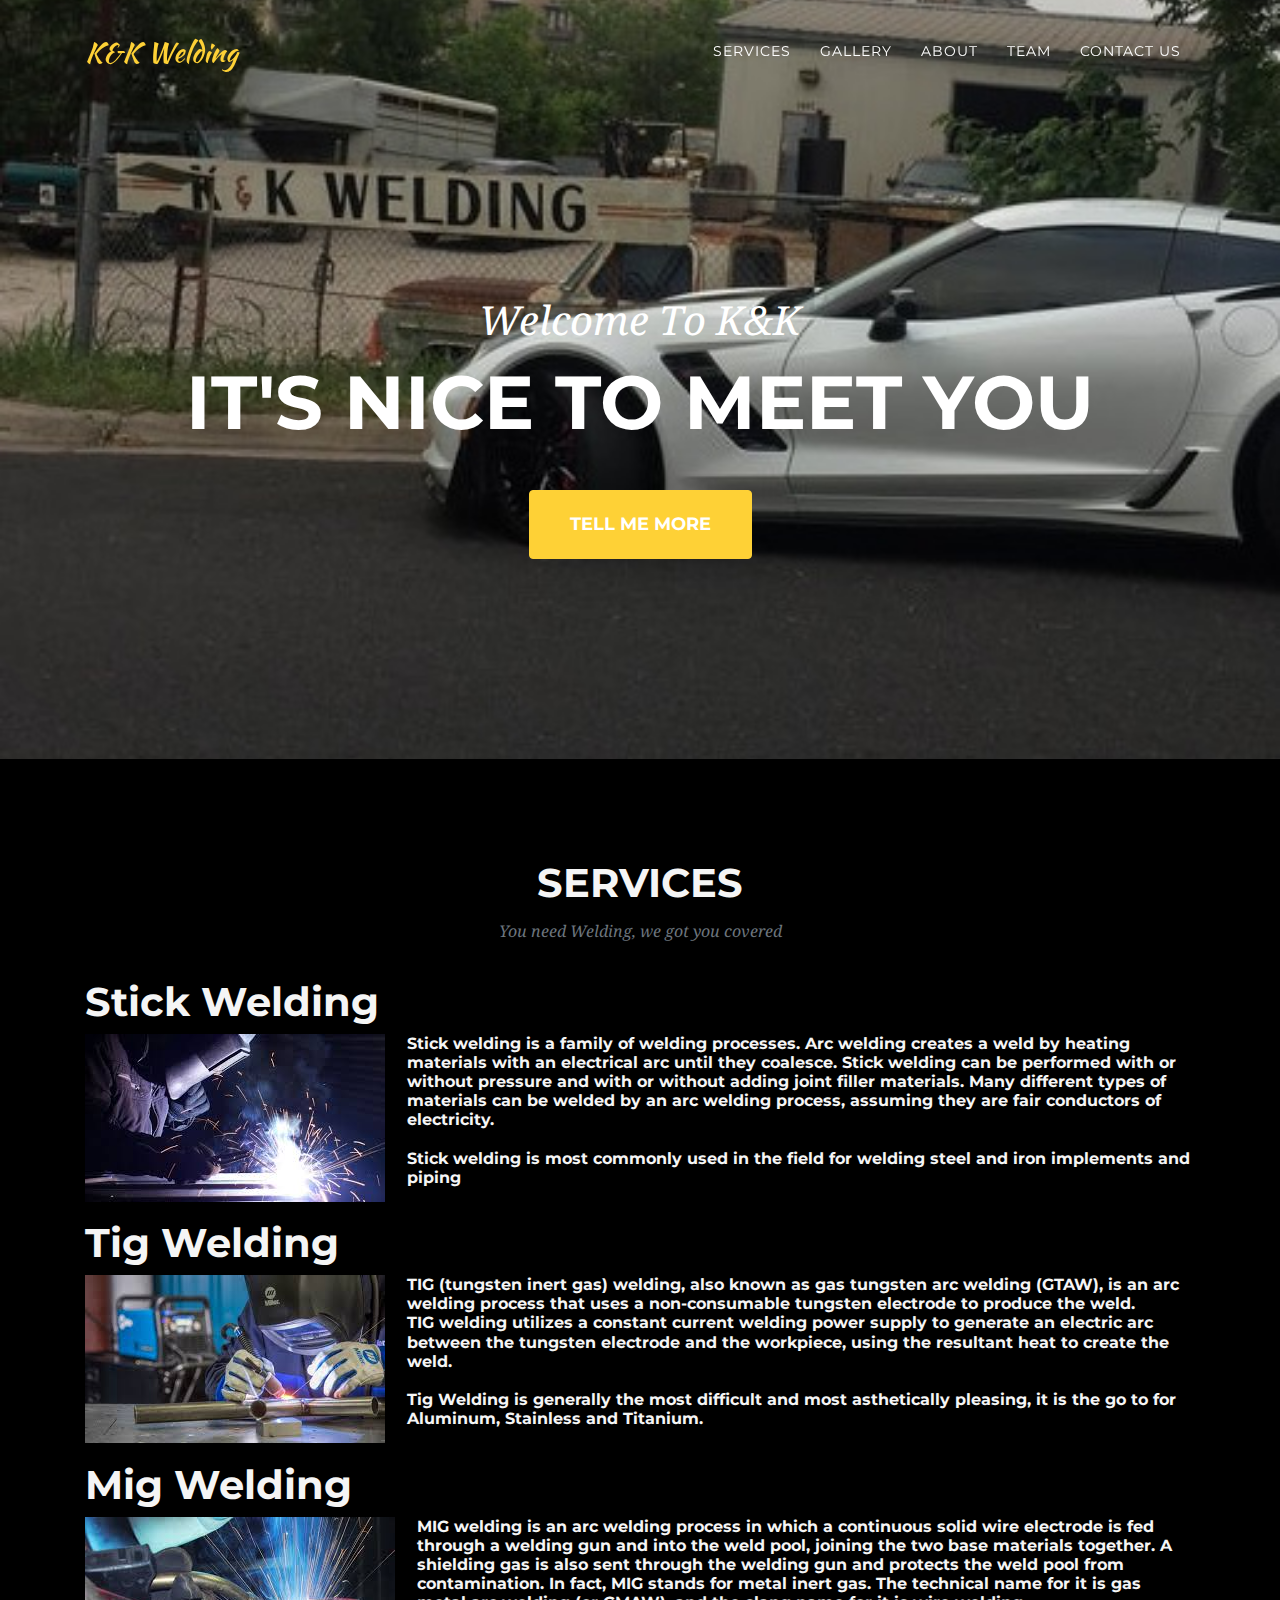
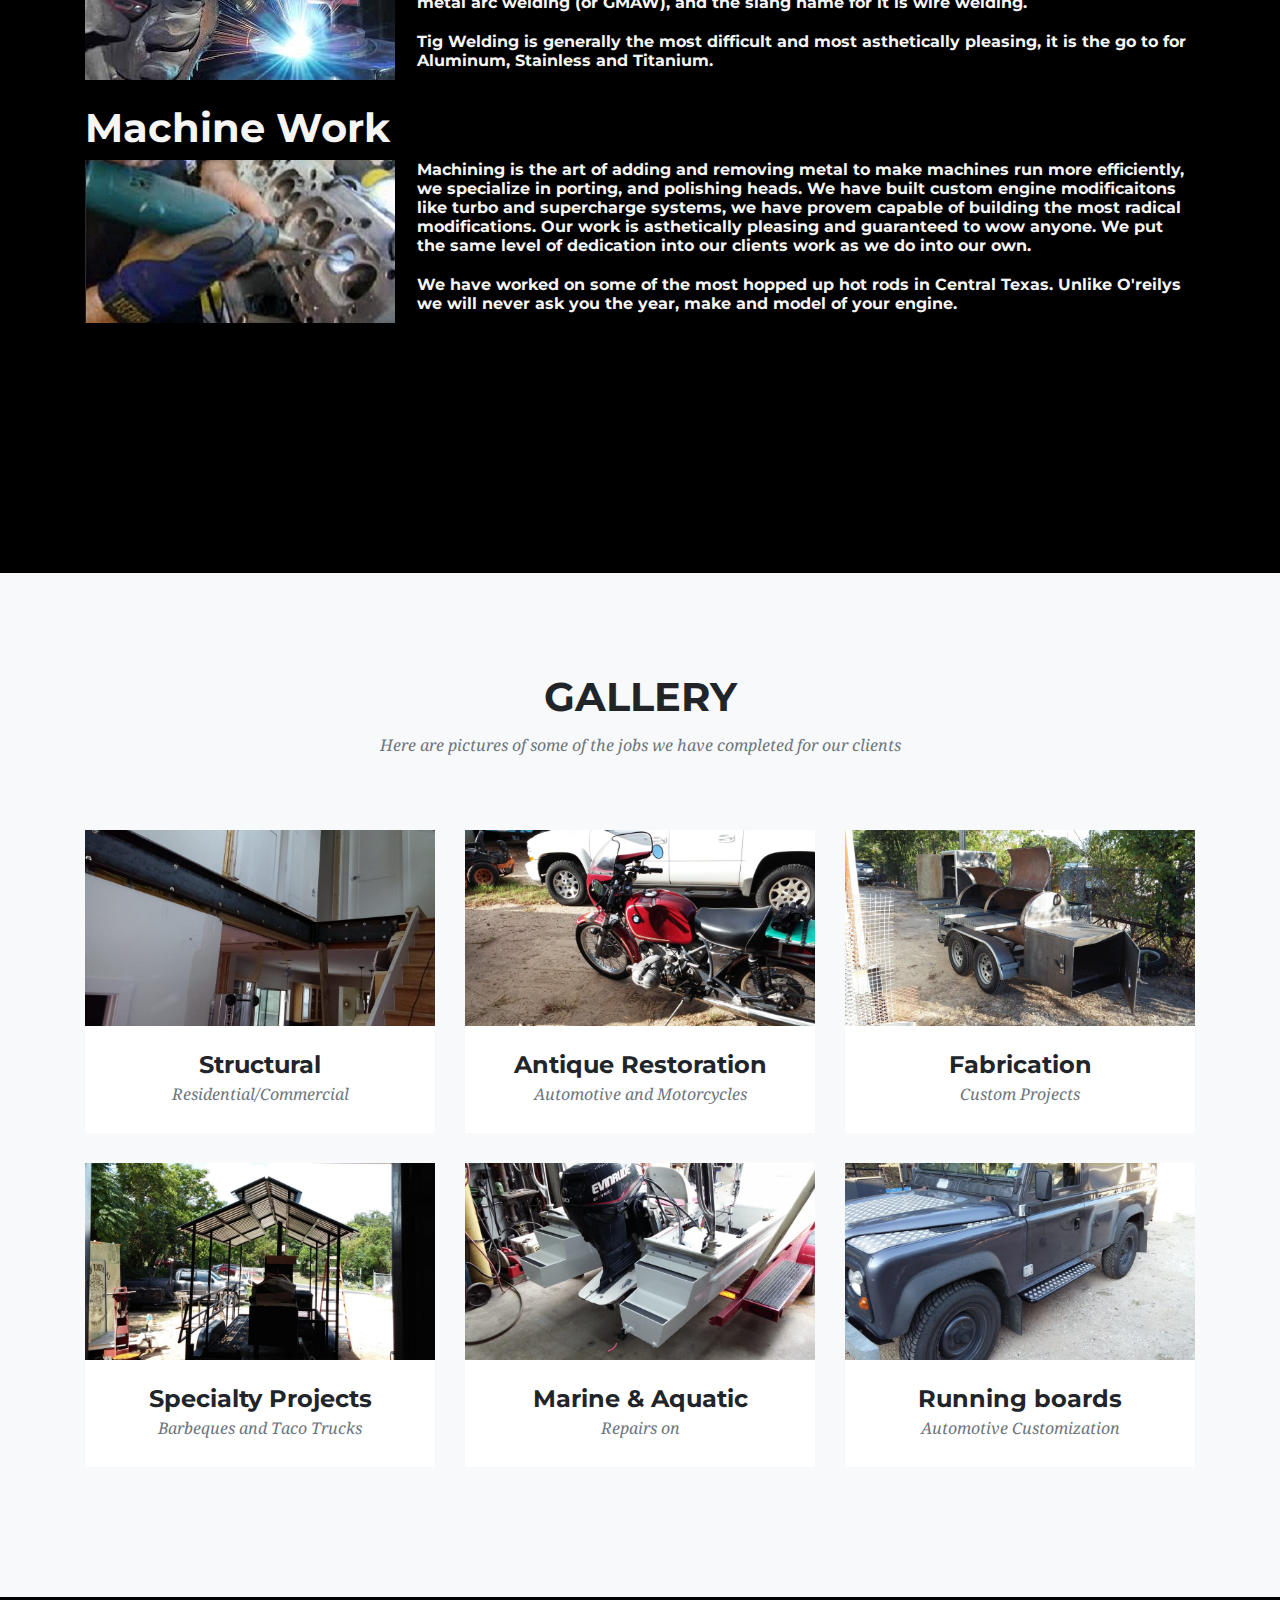
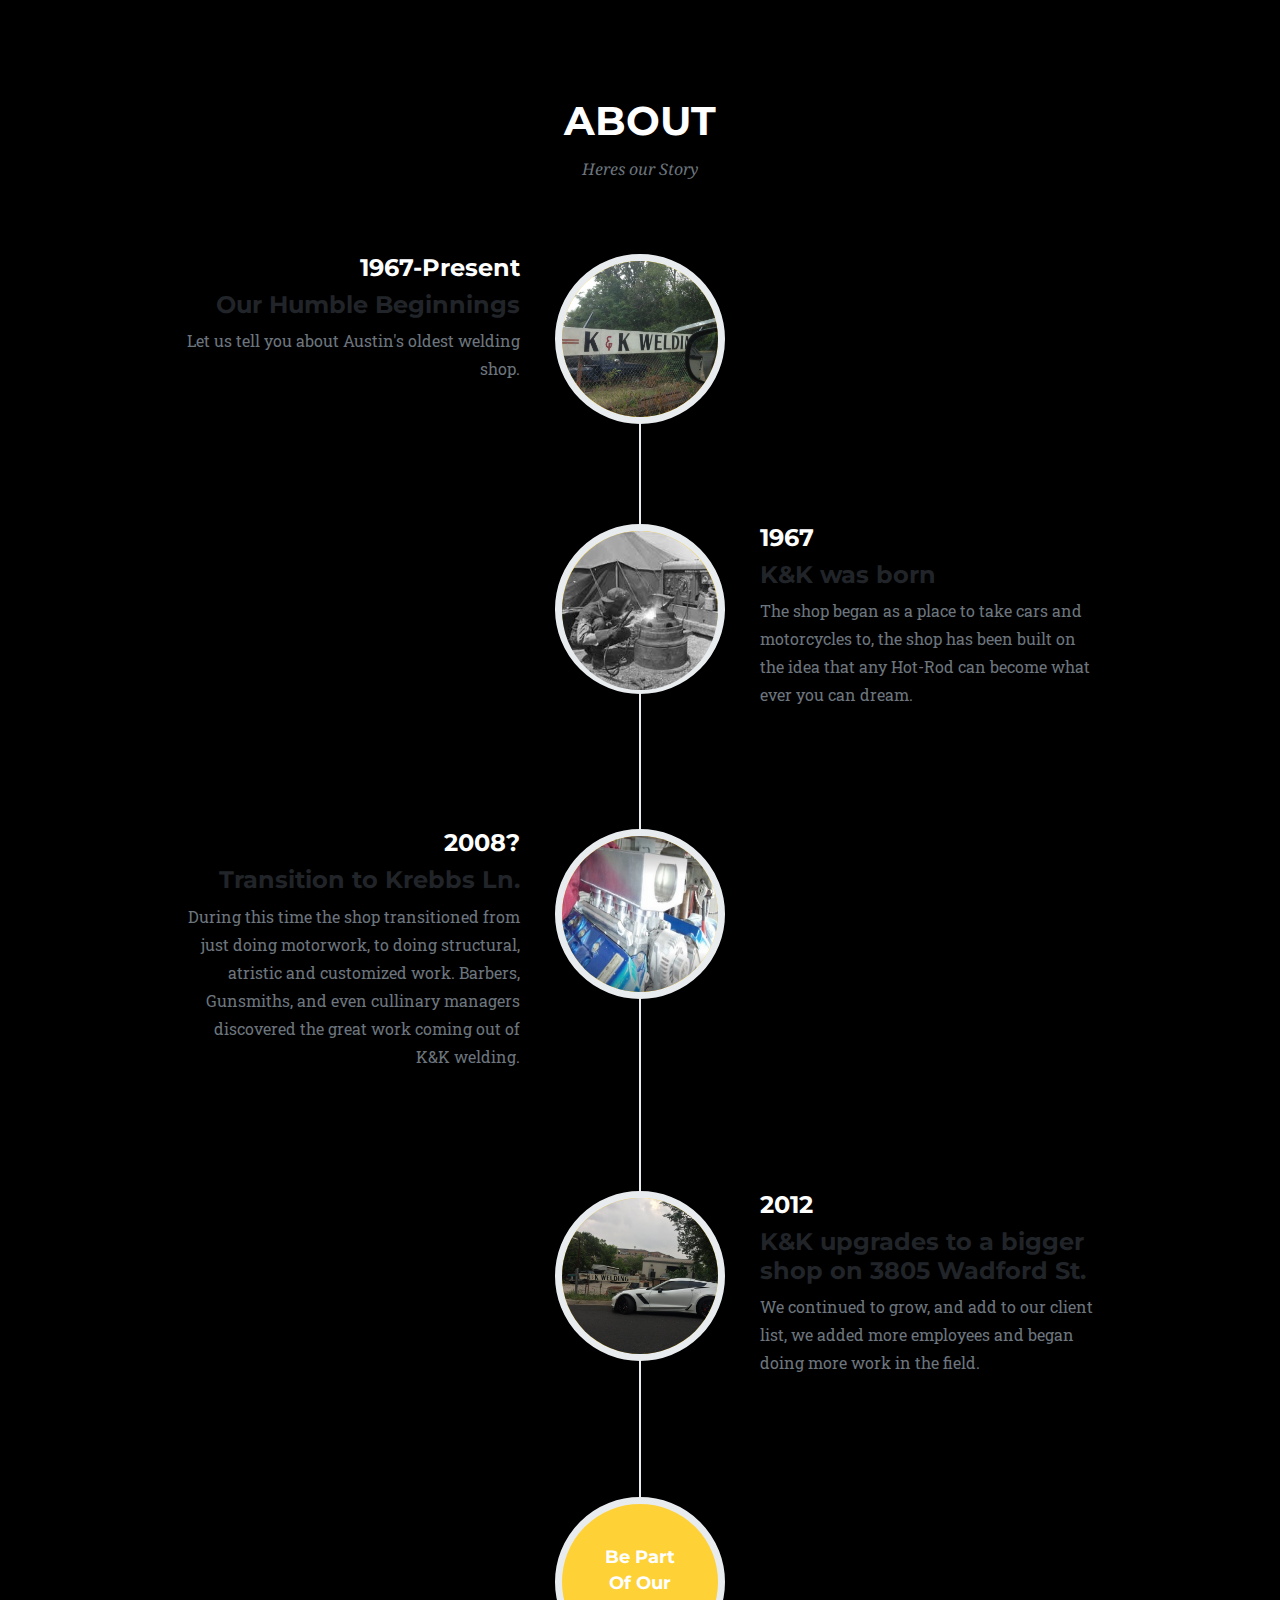
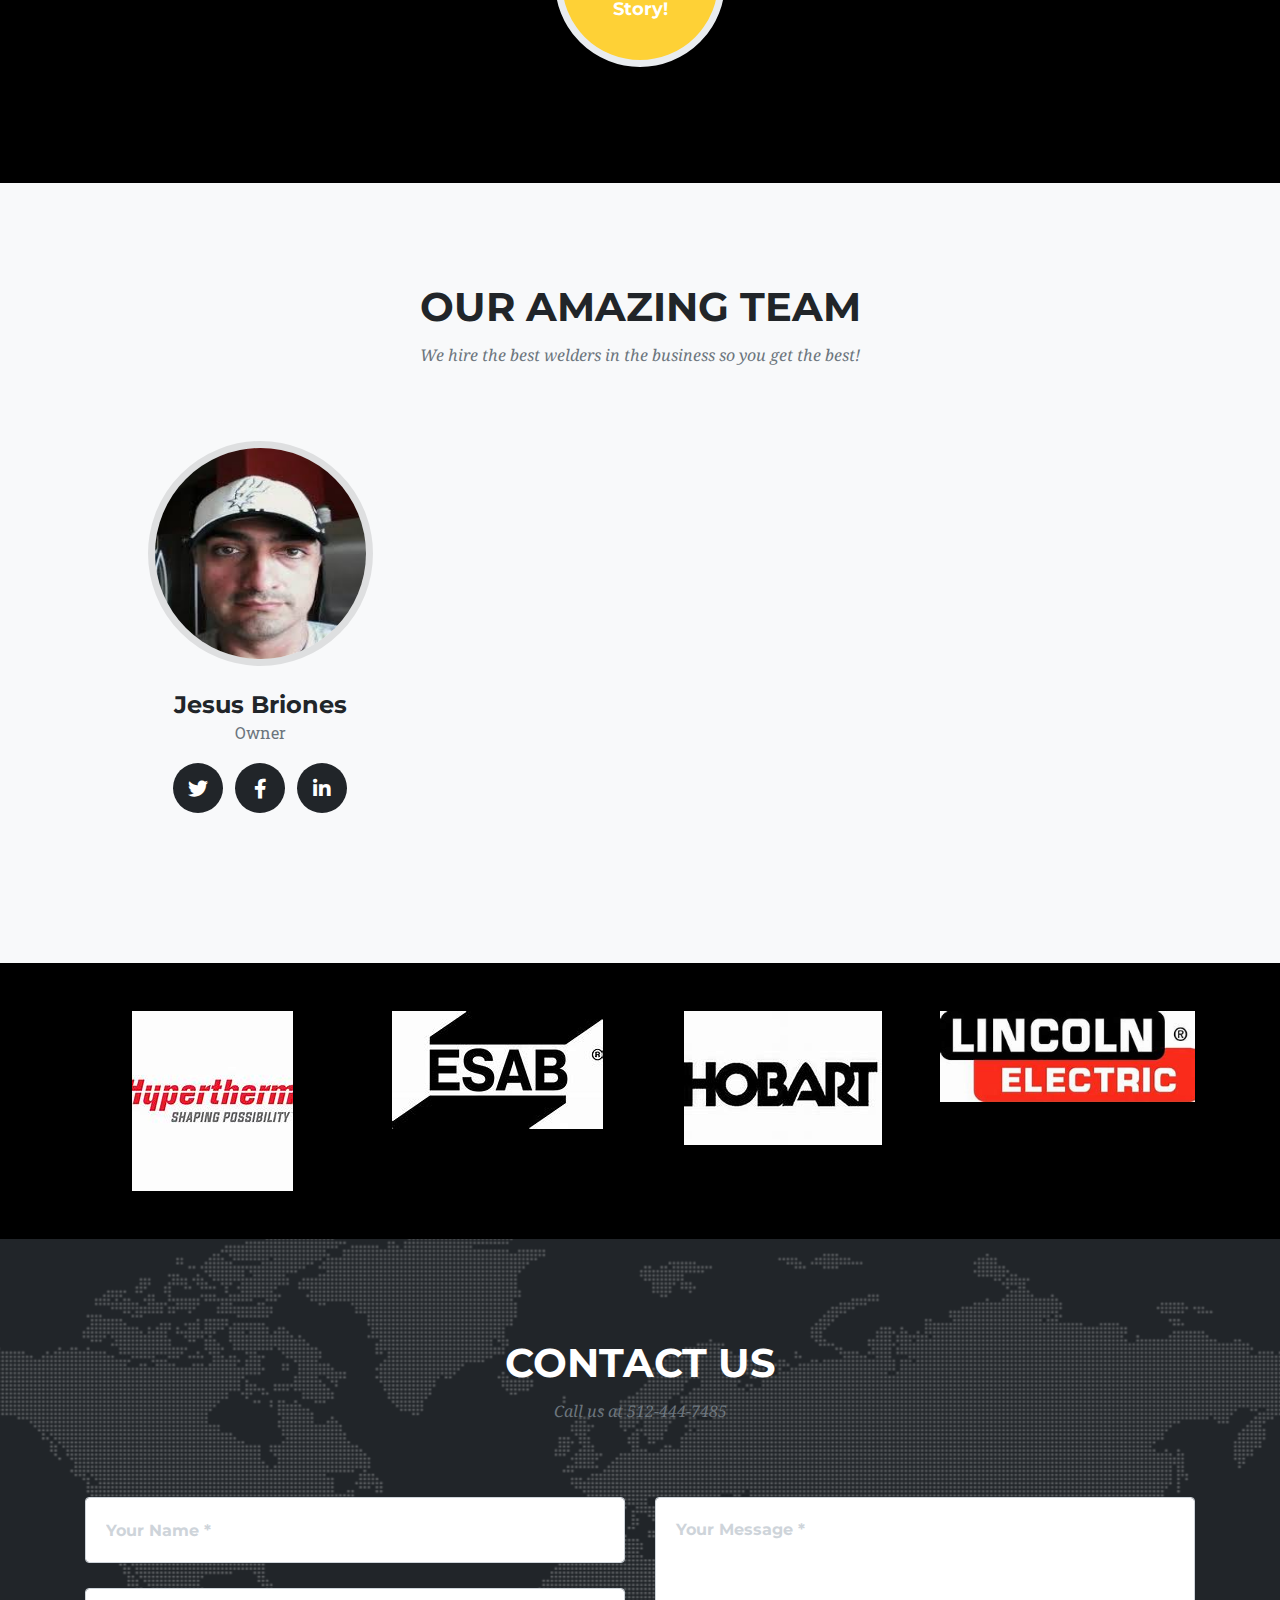
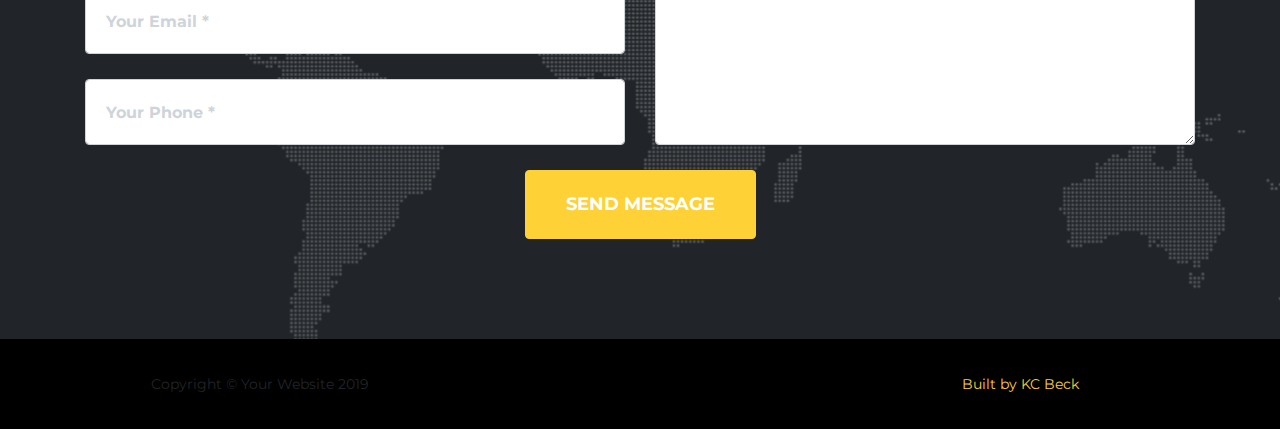
<file: index.html>
<!DOCTYPE html>
<html lang="en">

<head>
  <style>
    .body{
      background-color: black;
    }
    .covered{
      color: whitesmoke;
    }
    #year,#year1,#year2,#year3, #years,#bout{
      color: white;
    }
    
    .section-subheading, #begin{
      color: gainsboro;
    }
    .subheading{
      color:gainsboro;
    }
    #svc{
      margin-top: -17%;
    }
    #services{
      color: whitesmoke;
    }
    #body{
      background-color: black;
    }
    #stick{
      float:left;
      margin-right: 2%;
    }
    #sticktext{
      float: left;
    }

    #tig{
      float:left;
      margin-right: 2%;
    }
    #tigtext{
      float: left;
    }
    #mig{
      float:left;
      margin-right: 2%;
    }
    #migtext{
      float: left;
    }
    #machine{
      float:left;
      margin-right: 2%;
    }
    #machine1{
      float: left;
    }
 
    </style>

  <meta charset="utf-8">
  <meta name="viewport" content="width=device-width, initial-scale=1, shrink-to-fit=no">
  <meta name="description" content="">
  <meta name="author" content="">

  <title>K&K Welding- Austins oldest welding shop</title>

  <!-- Bootstrap core CSS -->
  <link href="vendor/bootstrap/css/bootstrap.min.css" rel="stylesheet">

  <!-- Custom fonts for this template -->
  <link href="vendor/fontawesome-free/css/all.min.css" rel="stylesheet" type="text/css">
  <link href="https://fonts.googleapis.com/css?family=Montserrat:400,700" rel="stylesheet" type="text/css">
  <link href='https://fonts.googleapis.com/css?family=Kaushan+Script' rel='stylesheet' type='text/css'>
  <link href='https://fonts.googleapis.com/css?family=Droid+Serif:400,700,400italic,700italic' rel='stylesheet' type='text/css'>
  <link href='https://fonts.googleapis.com/css?family=Roboto+Slab:400,100,300,700' rel='stylesheet' type='text/css'>

  <!-- Custom styles for this template -->
  <link href="css/agency.min.css" rel="stylesheet">

</head>

<body id="body">

  <!-- Navigation -->
  <nav class="navbar navbar-expand-lg navbar-dark fixed-top" id="mainNav">
    <div class="container">
      <a class="navbar-brand js-scroll-trigger" href="#page-top">K&K Welding</a>
      <button class="navbar-toggler navbar-toggler-right" type="button" data-toggle="collapse" data-target="#navbarResponsive" aria-controls="navbarResponsive" aria-expanded="false" aria-label="Toggle navigation">
        Menu
        <i class="fas fa-bars"></i>
      </button>
      <div class="collapse navbar-collapse" id="navbarResponsive">
        <ul class="navbar-nav text-uppercase ml-auto">
          <li class="nav-item">
            <a class="nav-link js-scroll-trigger" href="#services">Services</a>
          </li>
          <li class="nav-item">
            <a class="nav-link js-scroll-trigger" href="#portfolio">Gallery</a>
          </li>
          <li class="nav-item">
            <a class="nav-link js-scroll-trigger" href="#about">About</a>
          </li>
          <li class="nav-item">
            <a class="nav-link js-scroll-trigger" href="#team">Team</a>
          </li>
          <li class="nav-item">
            <a class="nav-link js-scroll-trigger" href="#contact">Contact Us</a>
          </li>
        </ul>
      </div>
    </div>
  </nav>

  <!-- Header -->
  <header class="masthead">
    <div class="container">
      <div class="intro-text">
        <div class="intro-lead-in">Welcome To K&K</div>
        <div class="intro-heading text-uppercase">It's Nice To Meet You</div>
        <a class="btn btn-primary btn-xl text-uppercase js-scroll-trigger" href="#services">Tell Me More</a>
      </div>
    </div>
  </header>

  <!-- Services -->
  <section class="page-section" id="services">
    <div class="container">
      <div class="row">
        <div class="col-lg-12 text-center">
          <h2 class="section-heading text-uppercase">Services</h2>
          <h3 class="section-subheading text-muted" id="covered">You need Welding, we got you covered</h3>
        </div>
      </div>
<!-- beginning of the three picture buttons -->
<section id="svc">
    <div>
      <h1>Stick Welding</h1>
      <container>
      <img src="./img/stick.jpg" id="stick"></img>
      <div id="sticktext"></div>
      <h6>Stick welding is a family of welding processes. Arc welding creates a weld by heating materials with an electrical arc until they coalesce. Stick welding can be performed with or without pressure and with or without adding joint filler materials. Many different types of materials can be welded by an arc welding process, assuming they are fair conductors of electricity.<br><br> Stick welding is most commonly used in the field for welding steel and iron implements and piping</h6>
      </container>
      </div>
  <br>
   <div>
    <h1>Tig Welding</h1>
    <container>
    <img src="./img/tig.jpg" id="tig"></img>
    <div id="tigtext"></div>
    <h6>TIG (tungsten inert gas) welding, also known as gas tungsten arc welding (GTAW), is an arc welding process that uses a non-consumable tungsten electrode to produce the weld. <br> TIG welding utilizes a constant current welding power supply to generate an electric arc between the tungsten electrode and the workpiece, using the resultant heat to create the weld.<br><br><ln></ln>
    Tig Welding is generally the most difficult and most asthetically pleasing, it is the go to for Aluminum, Stainless and Titanium.</h6>
  </container>
  </div>
  <br>
  <div class="clearfix float-my-children">
      <h1>Mig Welding</h1>
      <container>
      <img src="./img/mig.jpg" id="mig"></img>
      <div id="migtext"></div>
      <h6>MIG welding is an arc welding process in which a continuous solid wire electrode is fed through a welding gun and into the weld pool, joining the two base materials together. A shielding gas is also sent through the welding gun and protects the weld pool from contamination. In fact, MIG stands for metal inert gas. The technical name for it is gas metal arc welding (or GMAW), and the slang name for it is wire welding.<br><br><ln></ln>
      Tig Welding is generally the most difficult and most asthetically pleasing, it is the go to for Aluminum, Stainless and Titanium.</h6>
    </container>
    </div>
<br>
<div class="clearfix float-my-children">
  <h1>Machine Work</h1>
  <container>
  <img src="./img/Machine.jpg" id="machine"></img>
  <div id="machine1"></div>
  <h6>Machining is the art of adding and removing metal to make machines run more efficiently, we specialize in porting, and polishing heads. We have built custom engine modificaitons like turbo and supercharge systems, we have provem capable of building the most radical modifications. Our work is asthetically pleasing and guaranteed to wow anyone. We put the same level of dedication into our clients work as we do into our own.<br><br><ln></ln>
  We have worked on some of the most hopped up hot rods in Central Texas. Unlike O'reilys we will never ask you the year, make and model of your engine.</h6>
</container>
</div>

</section>
</section>



  <!-- Portfolio Grid -->
  <section class="bg-light page-section" id="portfolio">
    <div class="container">
              <!-- container -->
              <div class="row">
                  <div class="col-lg-12 text-center">
                    <h2 class="section-heading text-uppercase">Gallery</h2>
                    <h3 class="section-subheading text-muted">Here are pictures of some of the jobs we have completed for our clients</h3>
              </div>
    </div>
      <!-- Row1 -->
        <div class="row">
                <div class="col-md-4 col-sm-6 portfolio-item">
                    <a class="portfolio-link" data-toggle="modal" href="#portfolioModal1">
                          <div class="portfolio-hover">
                            <div class="portfolio-hover-content">
                              <i class="fas fa-plus fa-3x"></i>
                            </div>
                          </div>
                        <img class="img-fluid" src="img/portfolio/01-thumbnail.jpg" alt="">
                    </a>
                <div class="portfolio-caption">
                        <h4>Structural</h4>
                        <p class="text-muted">Residential/Commercial</p>
                </div>
        </div>
        <div class="col-md-4 col-sm-6 portfolio-item">
          <a class="portfolio-link" data-toggle="modal" href="#portfolioModal2">
            <div class="portfolio-hover">
              <div class="portfolio-hover-content">
                <i class="fas fa-plus fa-3x"></i>
              </div>
            </div>
            <img class="img-fluid" src="img/portfolio/02-thumbnail.jpg" alt="">
          </a>
          <div class="portfolio-caption">
            <h4>Antique Restoration</h4>
            <p class="text-muted">Automotive and Motorcycles</p>
          </div>
        </div>
        <div class="col-md-4 col-sm-6 portfolio-item">
          <a class="portfolio-link" data-toggle="modal" href="#portfolioModal3">
            <div class="portfolio-hover">
              <div class="portfolio-hover-content">
                <i class="fas fa-plus fa-3x"></i>
              </div>
            </div>
            <img class="img-fluid" src="img/portfolio/03-thumbnail.jpg" alt="">
          </a>
          <div class="portfolio-caption">
            <h4>Fabrication</h4>
            <p class="text-muted">Custom Projects</p>
          </div>
        </div>

        <div class="col-md-4 col-sm-6 portfolio-item">
          <a class="portfolio-link" data-toggle="modal" href="#portfolioModal4">
            <div class="portfolio-hover">
              <div class="portfolio-hover-content">
                <i class="fas fa-plus fa-3x"></i>
              </div>
            </div>
            <img class="img-fluid" src="img/portfolio/04-thumbnail.jpg" alt="">
          </a>
          <div class="portfolio-caption">
            <h4>Specialty Projects</h4>
            <p class="text-muted">Barbeques and Taco Trucks</p>
          </div>
        </div>
        <div class="col-md-4 col-sm-6 portfolio-item">
          <a class="portfolio-link" data-toggle="modal" href="#portfolioModal5">
            <div class="portfolio-hover">
              <div class="portfolio-hover-content">
                <i class="fas fa-plus fa-3x"></i>
              </div>
            </div>
            <img class="img-fluid" src="img/portfolio/05-thumbnail.jpg" alt="">
          </a>
          <div class="portfolio-caption">
            <h4>Marine & Aquatic</h4>
            <p class="text-muted">Repairs on </p>
          </div>
        </div>
        <div class="col-md-4 col-sm-6 portfolio-item">
          <a class="portfolio-link" data-toggle="modal" href="#portfolioModal6">
            <div class="portfolio-hover">
              <div class="portfolio-hover-content">
                <i class="fas fa-plus fa-3x"></i>
              </div>
            </div>
            <img class="img-fluid" src="img/portfolio/06-thumbnail.jpg" alt="">
          </a>
          <div class="portfolio-caption">
            <h4>Running boards</h4>
            <p class="text-muted">Automotive Customization</p>
          </div>
        </div>
      </div>
    </div>
  </section>

  <!-- About -->
  <section class="page-section" id="about">
    <div class="container">
      <div class="row">
        <div class="col-lg-12 text-center">
          <h2 class="section-heading text-uppercase" id="bout">About</h2>
          <h3 class="section-subheading text-muted">Heres our Story</h3>
        </div>
      </div>
      <div class="row">
        <div class="col-lg-12">
          <ul class="timeline">
            <li>
              <div class="timeline-image">
                <img class="rounded-circle img-fluid" src="img/oldsign.jpg" alt="">
              </div>
              <div class="timeline-panel">
                <div class="timeline-heading">
                  <h4 id="year">1967-Present</h4>
                  <h4 class="subheading" id="beginning">Our Humble Beginnings</h4>
                </div>
                <div class="timeline-body">
                  <p class="text-muted">Let us tell you about Austin's oldest welding shop.</p>
                </div>
              </div>
            </li>
            <li class="timeline-inverted">
              <div class="timeline-image">
                <img class="rounded-circle img-fluid" src="img/oldschool.jpg" alt="">
              </div>
              <div class="timeline-panel">
                <div class="timeline-heading">
                  <h4 id="year1">1967</h4>
                  <h4 class="subheading">K&K was born</h4>
                </div>
                <div class="timeline-body">
                  <p class="text-muted">The shop began as a place to take cars and motorcycles to, the shop has been built on the idea that any Hot-Rod can become what ever you can dream.</p>
                </div>
              </div>
            </li>
            <li>
              <div class="timeline-image">
                <img class="rounded-circle img-fluid" src="img/about/3.jpg" alt="">
              </div>
              <div class="timeline-panel">
                <div class="timeline-heading">
                  <h4 id="year2">2008?</h4>
                  <h4 class="subheading">Transition to Krebbs Ln.</h4>
                </div>
                <div class="timeline-body">
                  <p class="text-muted">During this time the shop transitioned from just doing motorwork, to doing structural, atristic and customized work. Barbers, Gunsmiths, and even cullinary managers discovered the great work coming out of K&K welding.</p>
                </div>
              </div>
            </li>
            <li class="timeline-inverted">
              <div class="timeline-image">
                <img class="rounded-circle img-fluid" src="img/about/4.jpg" alt="">
              </div>
              <div class="timeline-panel">
                <div class="timeline-heading">
                  <h4 id="year3">2012</h4>
                  <h4 class="subheading">K&K upgrades to a bigger shop on 3805 Wadford St.</h4>
                </div>
                <div class="timeline-body">
                  <p class="text-muted">We continued to grow, and add to our client list, we added more employees and began doing more work in the field.</p>
                </div>
              </div>
            </li>
            <li class="timeline-inverted">
              <div class="timeline-image">
                <h4 id="years">Be Part
                  <br>Of Our
                  <br>Story!</h4>
              </div>
            </li>
          </ul>
        </div>
      </div>
    </div>
  </section>

  <!-- Team -->
  <section class="bg-light page-section" id="team">
    <div class="container">
      <div class="row">
        <div class="col-lg-12 text-center">
          <h2 class="section-heading text-uppercase">Our Amazing Team</h2>
          <h3 class="section-subheading text-muted">We hire the best welders in the business so you get the best!</h3>
        </div>
      </div>
      <div class="row">
        <div class="col-sm-4">
          <div class="team-member">
            <img class="mx-auto rounded-circle" src="img/team/1.jpg" alt="">
            <h4>Jesus Briones</h4>
            <p class="text-muted">Owner</p>
            <ul class="list-inline social-buttons">
              <li class="list-inline-item">
                <a href="#">
                  <i class="fab fa-twitter"></i>
                </a>
              </li>
              <li class="list-inline-item">
                <a href="#">
                  <i class="fab fa-facebook-f"></i>
                </a>
              </li>
              <li class="list-inline-item">
                <a href="#">
                  <i class="fab fa-linkedin-in"></i>
                </a>
              </li>
            </ul>
          </div>
        </div>
        
      <!-- <div class="row">
        <div class="col-lg-8 mx-auto text-center">
          <p class="large text-muted">Lorem ipsum dolor sit amet, consectetur adipisicing elit. Aut eaque, laboriosam veritatis, quos non quis ad perspiciatis, totam corporis ea, alias ut unde.</p>
        </div>
      </div>
    </div> -->
  </section>

  <!-- Clients -->
  <section class="py-5">
    <div class="container">
      <div class="row">
        <div class="col-md-3 col-sm-6">
          <a href="#">
            <img class="img-fluid d-block mx-auto" src="img/logos/hypertherm.jpg" alt="">
          </a>
        </div>
        <div class="col-md-3 col-sm-6">
          <a href="#">
            <img class="img-fluid d-block mx-auto" src="img/logos/esab.jpg" alt="">
          </a>
        </div>
        <div class="col-md-3 col-sm-6">
          <a href="#">
            <img class="img-fluid d-block mx-auto" src="img/logos/hobart.jpg" alt="">
          </a>
        </div>
        <div class="col-md-3 col-sm-6">
          <a href="#">
            <img class="img-fluid d-block mx-auto" src="img/logos/lincoln.jpg" alt="">
          </a>
        </div>
      </div>
    </div>
  </section>

  <!-- Contact -->
  <section class="page-section" id="contact">
    <div class="container">
      <div class="row">
        <div class="col-lg-12 text-center">
          <h2 class="section-heading text-uppercase">Contact Us</h2>
          <h3 class="section-subheading text-muted">Call us at 512-444-7485</h3>
        </div>
      </div>
      <div class="row">
        <div class="col-lg-12">
          <form id="contactForm" name="sentMessage" novalidate="novalidate">
            <div class="row">
              <div class="col-md-6">
                <div class="form-group">
                  <input class="form-control" id="name" type="text" placeholder="Your Name *" required="required" data-validation-required-message="Please enter your name.">
                  <p class="help-block text-danger"></p>
                </div>
                <div class="form-group">
                  <input class="form-control" id="email" type="email" placeholder="Your Email *" required="required" data-validation-required-message="Please enter your email address.">
                  <p class="help-block text-danger"></p>
                </div>
                <div class="form-group">
                  <input class="form-control" id="phone" type="tel" placeholder="Your Phone *" required="required" data-validation-required-message="Please enter your phone number.">
                  <p class="help-block text-danger"></p>
                </div>
              </div>
              <div class="col-md-6">
                <div class="form-group">
                  <textarea class="form-control" id="message" placeholder="Your Message *" required="required" data-validation-required-message="Please enter a message."></textarea>
                  <p class="help-block text-danger"></p>
                </div>
              </div>
              <div class="clearfix"></div>
              <div class="col-lg-12 text-center">
                <div id="success"></div>
                <button id="sendMessageButton" class="btn btn-primary btn-xl text-uppercase" type="submit">Send Message</button>
              </div>
            </div>
          </form>
        </div>
      </div>
    </div>
  </section>

  <!-- Footer -->
  <footer class="footer">
    <div class="container">
      <div class="row align-items-center">
        <div class="col-md-4">
          <span class="copyright">Copyright &copy; Your Website 2019</span>
        </div>
        <div class="col-md-4">
          <ul class="list-inline social-buttons">
     
          </ul>
        </div>
        <div class="col-md-4">
          <ul class="list-inline quicklinks">
         
            <li class="list-inline-item">
              <a href="#">Built by KC Beck</a>
            </li>
          </ul>
        </div>
      </div>
    </div>
  </footer>

  <!-- Portfolio Modals -->

  <!-- Modal 1 -->
  <div class="portfolio-modal modal fade" id="portfolioModal1" tabindex="-1" role="dialog" aria-hidden="true">
    <div class="modal-dialog">
      <div class="modal-content">
        <div class="close-modal" data-dismiss="modal">
          <div class="lr">
            <div class="rl"></div>
          </div>
        </div>
        <div class="container">
          <div class="row">
            <div class="col-lg-8 mx-auto">
              <div class="body">
                <!-- Project Details Go Here -->
                <h2 class="text-uppercase" style="color:rgb(231, 231, 13)">a client staircase.</h2>
                <p id="gallery p" class="item-intro text-muted" style="color:rgb(231, 231, 13)">A Staircase and support for a client.</p>
                <img class="img-fluid d-block mx-auto" src="img/portfolio/01-full.jpg" alt="" style="color:rgb(231, 231, 13)">
                <p style="color:rgb(231, 231, 13)">This Job consisted of building an entire floor support for a staircase.</p>
                <ul class="list-inline">
                  <li>Date: January 2017</li>
                  <li>Client: Threads</li>
                  <li>Category: Illustration</li>
                </ul>
                <button class="btn btn-primary" data-dismiss="modal" type="button">
                  <i class="fas fa-times"></i>
                  Close Project</button>
              </div>
            </div>
          </div>
        </div>
      </div>
    </div>
  </div>

  <!-- Modal 2 -->
  <div class="portfolio-modal modal fade" id="portfolioModal2" tabindex="-1" role="dialog" aria-hidden="true">
    <div class="modal-dialog">
      <div class="modal-content">
        <div class="close-modal" data-dismiss="modal">
          <div class="lr">
            <div class="rl"></div>
          </div>
        </div>
        <div class="container">
          <div class="row">
            <div class="col-lg-8 mx-auto">
              <div class="modal-body">
                <!-- Project Details Go Here -->
                <h2 class="text-uppercase">Antique Restoration</h2>
                <p class="item-intro text-muted">Antique Motorcycle restoration and Fabrication</p>
                <img class="img-fluid d-block mx-auto" src="img/portfolio/02-full.jpg" alt="">
                <p>We restore and fabricate parts which are no longer available for anything antique.</p>
                <ul class="list-inline">
                  <li>Date: January 2017</li>
                  <li>Client: Explore</li>
                  <li>Category: Graphic Design</li>
                </ul>
                <button class="btn btn-primary" data-dismiss="modal" type="button">
                  <i class="fas fa-times"></i>
                  Close Project</button>
              </div>
            </div>
          </div>
        </div>
      </div>
    </div>
  </div>

  <!-- Modal 3 -->
  <div class="portfolio-modal modal fade" id="portfolioModal3" tabindex="-1" role="dialog" aria-hidden="true">
    <div class="modal-dialog">
      <div class="modal-content">
        <div class="close-modal" data-dismiss="modal">
          <div class="lr">
            <div class="rl"></div>
          </div>
        </div>
        <div class="container">
          <div class="row">
            <div class="col-lg-8 mx-auto">
              <div class="modal-body">
                <!-- Project Details Go Here -->
                <h2 class="text-uppercase" style="bg-dark text-warning">Barbeques</h2>
                <p class="item-intro text-muted">We built this Barbeque for a client.</p>
                <img class="img-fluid d-block mx-auto" src="img/portfolio/03-full.jpg" alt="">
                <p>we can build a similar barbeque or we cna build an outdoor cooking area from scratch.</p>
                <ul class="list-inline">
                  <li>Date: January 2017</li>
                  <li>Client: Finish</li>
                  <li>Category: Identity</li>
                </ul>
                <button class="btn btn-primary" data-dismiss="modal" type="button">
                  <i class="fas fa-times"></i>
                  Close Project</button>
              </div>
            </div>
          </div>
        </div>
      </div>
    </div>
  </div>

  <!-- Modal 4 -->
  <div class="portfolio-modal modal fade" id="portfolioModal4" tabindex="-1" role="dialog" aria-hidden="true">
    <div class="modal-dialog">
      <div class="modal-content">
        <div class="close-modal" data-dismiss="modal">
          <div class="lr">
            <div class="rl"></div>
          </div>
        </div>
        <div class="container">
          <div class="row">
            <div class="col-lg-8 mx-auto">
              <div class="modal-body">
                <!-- Project Details Go Here -->
                <h2 class="text-uppercase">Specialty Projects</h2>
                <p class="item-intro text-muted">we built this barbeque trailer for a client,</p>
                <img class="img-fluid d-block mx-auto" src="img/portfolio/04-full.jpg" alt="">
                <p>We can help you build a barbecue trailer or a taco truck. we are able to duplicate existing designs or help you fabricate a design from scratch.</p>
                <ul class="list-inline">
                  <li>Date: January 2017</li>
                  <li>Client: Lines</li>
                  <li>Category: Branding</li>
                </ul>
                <button class="btn btn-primary" data-dismiss="modal" type="button">
                  <i class="fas fa-times"></i>
                  Close Project</button>
              </div>
            </div>
          </div>
        </div>
      </div>
    </div>
  </div>

  <!-- Modal 5 -->
  <div class="portfolio-modal modal fade" id="portfolioModal5" tabindex="-1" role="dialog" aria-hidden="true">
    <div class="modal-dialog">
      <div class="modal-content">
        <div class="close-modal" data-dismiss="modal">
          <div class="lr">
            <div class="rl"></div>
          </div>
        </div>
        <div class="container">
          <div class="row">
            <div class="col-lg-8 mx-auto">
              <div class="modal-body">
                <!-- Project Details Go Here -->
                <h2 class="text-uppercase">Boat Work</h2>
                <p class="item-intro text-muted">We repaired and fabricated this boat for a client.</p>
                <img class="img-fluid d-block mx-auto" src="img/portfolio/05-full.jpg" alt="">
                <p>We can help you design or fabricate parts that will hold up to your water and marine needs. </p>
                <ul class="list-inline">
                  <li>Date: January 2017</li>
                  <li>Client: Southwest</li>
                  <li>Category: Website Design</li>
                </ul>
                <button class="btn btn-primary" data-dismiss="modal" type="button">
                  <i class="fas fa-times"></i>
                  Close Project</button>
              </div>
            </div>
          </div>
        </div>
      </div>
    </div>
  </div>

  <!-- Modal 6 -->
  <div class="portfolio-modal modal fade" id="portfolioModal6" tabindex="-1" role="dialog" aria-hidden="true">
    <div class="modal-dialog">
      <div class="modal-content">
        <div class="close-modal" data-dismiss="modal">
          <div class="lr">
            <div class="rl"></div>
          </div>
        </div>
        <div class="container">
          <div class="row">
            <div class="col-lg-8 mx-auto">
              <div class="modal-body">
                <!-- Project Details Go Here -->
                <h2 class="text-uppercase">Running Boards</h2>
                <p class="item-intro text-muted">We fabricated and built these running boards for a client.</p>
                <img class="img-fluid d-block mx-auto" src="img/portfolio/06-full.jpg" alt="">
                <p>We can help build your running boards too!</p>
                <ul class="list-inline">
                  <li>Date: January 2017</li>
                  <li>Client: Window</li>
                  <li>Category: Photography</li>
                </ul>
                <button class="btn btn-primary" data-dismiss="modal" type="button">
                  <i class="fas fa-times"></i>
                  Close Project</button>
              </div>
            </div>
          </div>
        </div>
      </div>
    </div>
  </div>

  <!-- Bootstrap core JavaScript -->
  <script src="vendor/jquery/jquery.min.js"></script>
  <script src="vendor/bootstrap/js/bootstrap.bundle.min.js"></script>

  <!-- Plugin JavaScript -->
  <script src="vendor/jquery-easing/jquery.easing.min.js"></script>

  <!-- Contact form JavaScript -->
  <script src="js/jqBootstrapValidation.js"></script>
  <script src="js/contact_me.js"></script>

  <!-- Custom scripts for this template -->
  <script src="js/agency.min.js"></script>

</body>

</html>
</file>
<file: css/agency.min.css>
/*!
 * Start Bootstrap - Agency v5.2.2 (https://startbootstrap.com/template-overviews/agency)
 * Copyright 2013-2019 Start Bootstrap
 * Licensed under MIT (https://github.com/BlackrockDigital/startbootstrap-agency/blob/master/LICENSE)
 */body{overflow-x:hidden;font-family:'Roboto Slab',-apple-system,BlinkMacSystemFont,'Segoe UI',Roboto,'Helvetica Neue',Arial,sans-serif,'Apple Color Emoji','Segoe UI Emoji','Segoe UI Symbol','Noto Color Emoji'}p{line-height:1.75}a{color:#fed136}a:hover{color:#fec503}.text-primary{color:#fed136!important}h1,h2,h3,h4,h5,h6{font-weight:700;font-family:Montserrat,-apple-system,BlinkMacSystemFont,'Segoe UI',Roboto,'Helvetica Neue',Arial,sans-serif,'Apple Color Emoji','Segoe UI Emoji','Segoe UI Symbol','Noto Color Emoji'}.page-section{padding:100px 0}.page-section h2.section-heading{font-size:40px;margin-top:0;margin-bottom:15px}.page-section h3.section-subheading{font-size:16px;font-weight:400;font-style:italic;margin-bottom:75px;text-transform:none;font-family:'Droid Serif',-apple-system,BlinkMacSystemFont,'Segoe UI',Roboto,'Helvetica Neue',Arial,sans-serif,'Apple Color Emoji','Segoe UI Emoji','Segoe UI Symbol','Noto Color Emoji'}@media (min-width:768px){section{padding:150px 0}}::-moz-selection{background:#fed136;text-shadow:none}::selection{background:#fed136;text-shadow:none}img::-moz-selection{background:0 0}img::selection{background:0 0}img::-moz-selection{background:0 0}.btn{font-family:Montserrat,-apple-system,BlinkMacSystemFont,'Segoe UI',Roboto,'Helvetica Neue',Arial,sans-serif,'Apple Color Emoji','Segoe UI Emoji','Segoe UI Symbol','Noto Color Emoji';font-weight:700}.btn-xl{font-size:18px;padding:20px 40px}.btn-primary{background-color:#fed136;border-color:#fed136}.btn-primary:active,.btn-primary:focus,.btn-primary:hover{background-color:#fec810!important;border-color:#fec810!important;color:#fff}.btn-primary:active,.btn-primary:focus{box-shadow:0 0 0 .2rem rgba(254,209,55,.5)!important}#mainNav{background-color:#212529}#mainNav .navbar-toggler{font-size:12px;right:0;padding:13px;text-transform:uppercase;color:#fff;border:0;background-color:#fed136;font-family:Montserrat,-apple-system,BlinkMacSystemFont,'Segoe UI',Roboto,'Helvetica Neue',Arial,sans-serif,'Apple Color Emoji','Segoe UI Emoji','Segoe UI Symbol','Noto Color Emoji'}#mainNav .navbar-brand{color:#fed136;font-family:'Kaushan Script',-apple-system,BlinkMacSystemFont,'Segoe UI',Roboto,'Helvetica Neue',Arial,sans-serif,'Apple Color Emoji','Segoe UI Emoji','Segoe UI Symbol','Noto Color Emoji'}#mainNav .navbar-brand.active,#mainNav .navbar-brand:active,#mainNav .navbar-brand:focus,#mainNav .navbar-brand:hover{color:#fec503}#mainNav .navbar-nav .nav-item .nav-link{font-size:90%;font-weight:400;padding:.75em 0;letter-spacing:1px;color:#fff;font-family:Montserrat,-apple-system,BlinkMacSystemFont,'Segoe UI',Roboto,'Helvetica Neue',Arial,sans-serif,'Apple Color Emoji','Segoe UI Emoji','Segoe UI Symbol','Noto Color Emoji'}#mainNav .navbar-nav .nav-item .nav-link.active,#mainNav .navbar-nav .nav-item .nav-link:hover{color:#fed136}@media (min-width:992px){#mainNav{padding-top:25px;padding-bottom:25px;transition:padding-top .3s,padding-bottom .3s;border:none;background-color:transparent}#mainNav .navbar-brand{font-size:1.75em;transition:all .3s}#mainNav .navbar-nav .nav-item .nav-link{padding:1.1em 1em!important}#mainNav.navbar-shrink{padding-top:0;padding-bottom:0;background-color:#212529}#mainNav.navbar-shrink .navbar-brand{font-size:1.25em;padding:12px 0}}header.masthead{text-align:center;color:#fff;background-image:url(../img/header-bg.jpg);background-repeat:no-repeat;background-attachment:scroll;background-position:center center;background-size:cover}header.masthead .intro-text{padding-top:150px;padding-bottom:100px}header.masthead .intro-text .intro-lead-in{font-size:22px;font-style:italic;line-height:22px;margin-bottom:25px;font-family:'Droid Serif',-apple-system,BlinkMacSystemFont,'Segoe UI',Roboto,'Helvetica Neue',Arial,sans-serif,'Apple Color Emoji','Segoe UI Emoji','Segoe UI Symbol','Noto Color Emoji'}header.masthead .intro-text .intro-heading{font-size:50px;font-weight:700;line-height:50px;margin-bottom:25px;font-family:Montserrat,-apple-system,BlinkMacSystemFont,'Segoe UI',Roboto,'Helvetica Neue',Arial,sans-serif,'Apple Color Emoji','Segoe UI Emoji','Segoe UI Symbol','Noto Color Emoji'}@media (min-width:768px){header.masthead .intro-text{padding-top:300px;padding-bottom:200px}header.masthead .intro-text .intro-lead-in{font-size:40px;font-style:italic;line-height:40px;margin-bottom:25px;font-family:'Droid Serif',-apple-system,BlinkMacSystemFont,'Segoe UI',Roboto,'Helvetica Neue',Arial,sans-serif,'Apple Color Emoji','Segoe UI Emoji','Segoe UI Symbol','Noto Color Emoji'}header.masthead .intro-text .intro-heading{font-size:75px;font-weight:700;line-height:75px;margin-bottom:50px;font-family:Montserrat,-apple-system,BlinkMacSystemFont,'Segoe UI',Roboto,'Helvetica Neue',Arial,sans-serif,'Apple Color Emoji','Segoe UI Emoji','Segoe UI Symbol','Noto Color Emoji'}}.service-heading{margin:15px 0;text-transform:none}#portfolio .portfolio-item{right:0;margin:0 0 15px}#portfolio .portfolio-item .portfolio-link{position:relative;display:block;max-width:400px;margin:0 auto;cursor:pointer}#portfolio .portfolio-item .portfolio-link .portfolio-hover{position:absolute;width:100%;height:100%;transition:all ease .5s;opacity:0;background:rgba(254,209,54,.9)}#portfolio .portfolio-item .portfolio-link .portfolio-hover:hover{opacity:1}#portfolio .portfolio-item .portfolio-link .portfolio-hover .portfolio-hover-content{font-size:20px;position:absolute;top:50%;width:100%;height:20px;margin-top:-12px;text-align:center;color:#fff}#portfolio .portfolio-item .portfolio-link .portfolio-hover .portfolio-hover-content i{margin-top:-12px}#portfolio .portfolio-item .portfolio-link .portfolio-hover .portfolio-hover-content h3,#portfolio .portfolio-item .portfolio-link .portfolio-hover .portfolio-hover-content h4{margin:0}#portfolio .portfolio-item .portfolio-caption{max-width:400px;margin:0 auto;padding:25px;text-align:center;background-color:#fff}#portfolio .portfolio-item .portfolio-caption h4{margin:0;text-transform:none}#portfolio .portfolio-item .portfolio-caption p{font-size:16px;font-style:italic;margin:0;font-family:'Droid Serif',-apple-system,BlinkMacSystemFont,'Segoe UI',Roboto,'Helvetica Neue',Arial,sans-serif,'Apple Color Emoji','Segoe UI Emoji','Segoe UI Symbol','Noto Color Emoji'}#portfolio *{z-index:2}@media (min-width:767px){#portfolio .portfolio-item{margin:0 0 30px}}.portfolio-modal .modal-dialog{margin:1rem;max-width:100vw}.portfolio-modal .modal-content{padding:100px 0;text-align:center}.portfolio-modal .modal-content h2{font-size:3em;margin-bottom:15px}.portfolio-modal .modal-content p{margin-bottom:30px}.portfolio-modal .modal-content p.item-intro{font-size:16px;font-style:italic;margin:20px 0 30px;font-family:'Droid Serif',-apple-system,BlinkMacSystemFont,'Segoe UI',Roboto,'Helvetica Neue',Arial,sans-serif,'Apple Color Emoji','Segoe UI Emoji','Segoe UI Symbol','Noto Color Emoji'}.portfolio-modal .modal-content ul.list-inline{margin-top:0;margin-bottom:30px}.portfolio-modal .modal-content img{margin-bottom:30px}.portfolio-modal .modal-content button{cursor:pointer}.portfolio-modal .close-modal{position:absolute;top:25px;right:25px;width:75px;height:75px;cursor:pointer;background-color:transparent}.portfolio-modal .close-modal:hover{opacity:.3}.portfolio-modal .close-modal .lr{z-index:1051;width:1px;height:75px;margin-left:35px;transform:rotate(45deg);background-color:#212529}.portfolio-modal .close-modal .lr .rl{z-index:1052;width:1px;height:75px;transform:rotate(90deg);background-color:#212529}.timeline{position:relative;padding:0;list-style:none}.timeline:before{position:absolute;top:0;bottom:0;left:40px;width:2px;margin-left:-1.5px;content:'';background-color:#e9ecef}.timeline>li{position:relative;min-height:50px;margin-bottom:50px}.timeline>li:after,.timeline>li:before{display:table;content:' '}.timeline>li:after{clear:both}.timeline>li .timeline-panel{position:relative;float:right;width:100%;padding:0 20px 0 100px;text-align:left}.timeline>li .timeline-panel:before{right:auto;left:-15px;border-right-width:15px;border-left-width:0}.timeline>li .timeline-panel:after{right:auto;left:-14px;border-right-width:14px;border-left-width:0}.timeline>li .timeline-image{position:absolute;z-index:100;left:0;width:80px;height:80px;margin-left:0;text-align:center;color:#fff;border:7px solid #e9ecef;border-radius:100%;background-color:#fed136}.timeline>li .timeline-image h4{font-size:10px;line-height:14px;margin-top:12px}.timeline>li.timeline-inverted>.timeline-panel{float:right;padding:0 20px 0 100px;text-align:left}.timeline>li.timeline-inverted>.timeline-panel:before{right:auto;left:-15px;border-right-width:15px;border-left-width:0}.timeline>li.timeline-inverted>.timeline-panel:after{right:auto;left:-14px;border-right-width:14px;border-left-width:0}.timeline>li:last-child{margin-bottom:0}.timeline .timeline-heading h4{margin-top:0;color:inherit}.timeline .timeline-heading h4.subheading{text-transform:none}.timeline .timeline-body>p,.timeline .timeline-body>ul{margin-bottom:0}@media (min-width:768px){.timeline:before{left:50%}.timeline>li{min-height:100px;margin-bottom:100px}.timeline>li .timeline-panel{float:left;width:41%;padding:0 20px 20px 30px;text-align:right}.timeline>li .timeline-image{left:50%;width:100px;height:100px;margin-left:-50px}.timeline>li .timeline-image h4{font-size:13px;line-height:18px;margin-top:16px}.timeline>li.timeline-inverted>.timeline-panel{float:right;padding:0 30px 20px 20px;text-align:left}}@media (min-width:992px){.timeline>li{min-height:150px}.timeline>li .timeline-panel{padding:0 20px 20px}.timeline>li .timeline-image{width:150px;height:150px;margin-left:-75px}.timeline>li .timeline-image h4{font-size:18px;line-height:26px;margin-top:30px}.timeline>li.timeline-inverted>.timeline-panel{padding:0 20px 20px}}@media (min-width:1200px){.timeline>li{min-height:170px}.timeline>li .timeline-panel{padding:0 20px 20px 100px}.timeline>li .timeline-image{width:170px;height:170px;margin-left:-85px}.timeline>li .timeline-image h4{margin-top:40px}.timeline>li.timeline-inverted>.timeline-panel{padding:0 100px 20px 20px}}.team-member{margin-bottom:50px;text-align:center}.team-member img{width:225px;height:225px;border:7px solid rgba(0,0,0,.1)}.team-member h4{margin-top:25px;margin-bottom:0;text-transform:none}.team-member p{margin-top:0}section#contact{background-color:#212529;background-image:url(../img/map-image.png);background-repeat:no-repeat;background-position:center}section#contact .section-heading{color:#fff}section#contact .form-group{margin-bottom:25px}section#contact .form-group input,section#contact .form-group textarea{padding:20px}section#contact .form-group input.form-control{height:auto}section#contact .form-group textarea.form-control{height:248px}section#contact .form-control:focus{border-color:#fed136;box-shadow:none}section#contact ::-webkit-input-placeholder{font-weight:700;color:#ced4da;font-family:Montserrat,-apple-system,BlinkMacSystemFont,'Segoe UI',Roboto,'Helvetica Neue',Arial,sans-serif,'Apple Color Emoji','Segoe UI Emoji','Segoe UI Symbol','Noto Color Emoji'}section#contact :-moz-placeholder{font-weight:700;color:#ced4da;font-family:Montserrat,-apple-system,BlinkMacSystemFont,'Segoe UI',Roboto,'Helvetica Neue',Arial,sans-serif,'Apple Color Emoji','Segoe UI Emoji','Segoe UI Symbol','Noto Color Emoji'}section#contact ::-moz-placeholder{font-weight:700;color:#ced4da;font-family:Montserrat,-apple-system,BlinkMacSystemFont,'Segoe UI',Roboto,'Helvetica Neue',Arial,sans-serif,'Apple Color Emoji','Segoe UI Emoji','Segoe UI Symbol','Noto Color Emoji'}section#contact :-ms-input-placeholder{font-weight:700;color:#ced4da;font-family:Montserrat,-apple-system,BlinkMacSystemFont,'Segoe UI',Roboto,'Helvetica Neue',Arial,sans-serif,'Apple Color Emoji','Segoe UI Emoji','Segoe UI Symbol','Noto Color Emoji'}.footer{padding:25px 0;text-align:center}.footer span.copyright{font-size:90%;line-height:40px;text-transform:none;font-family:Montserrat,-apple-system,BlinkMacSystemFont,'Segoe UI',Roboto,'Helvetica Neue',Arial,sans-serif,'Apple Color Emoji','Segoe UI Emoji','Segoe UI Symbol','Noto Color Emoji'}.footer ul.quicklinks{font-size:90%;line-height:40px;margin-bottom:0;text-transform:none;font-family:Montserrat,-apple-system,BlinkMacSystemFont,'Segoe UI',Roboto,'Helvetica Neue',Arial,sans-serif,'Apple Color Emoji','Segoe UI Emoji','Segoe UI Symbol','Noto Color Emoji'}ul.social-buttons{margin-bottom:0}ul.social-buttons li a{font-size:20px;line-height:50px;display:block;width:50px;height:50px;transition:all .3s;color:#fff;border-radius:100%;outline:0;background-color:#212529}ul.social-buttons li a:active,ul.social-buttons li a:focus,ul.social-buttons li a:hover{background-color:#fed136}
</file>
